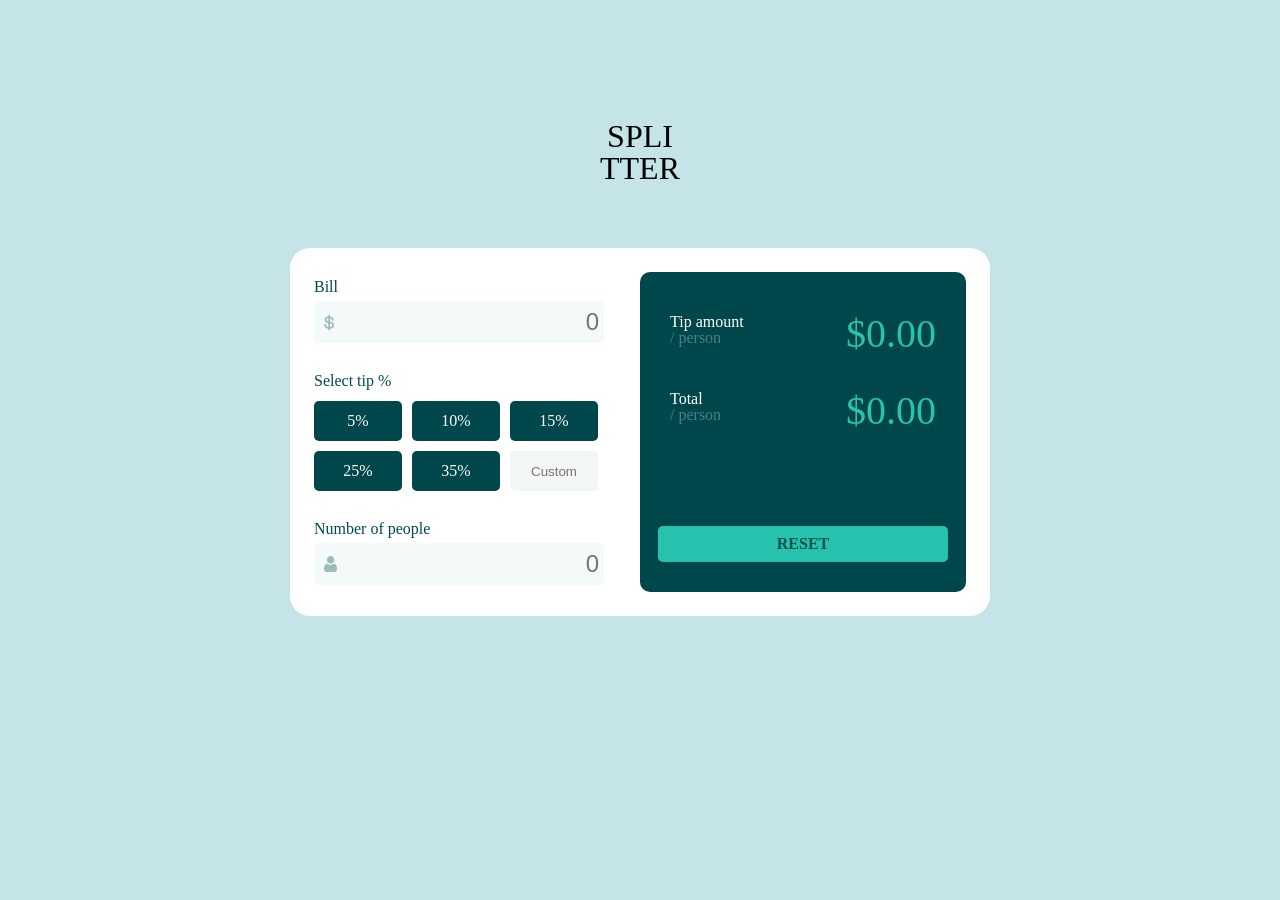
<file: docs/index.html>
<!DOCTYPE html><html lang="en"><head><meta charset="UTF-8"><meta http-equiv="X-UA-Compatible" content="IE=edge"><meta name="viewport" content="width=device-width, initial-scale=1.0"><link rel="stylesheet" href="./css/index.css"><title>Calculadora</title></head><body><div class="main-title">SPLI<br>TTER</div><div class="calculator"><div class="calculator__container"><form class="calculator__content"><div class="calculator__col-one"><div class="calculator__bill"> <div class="calculator__box"><span class="calculator__bill-title grayDark">Bill</span><p class="calculator__error-inactive" id="bill-text-error">Can't be zero </p></div><img src="./images/static/icon-dollar.svg" alt="Image Dolar"><input class="calculator__bill-amount" id="bill-input" type="number" name="bill" min="1" placeholder="0"></div><div class="calculator__tip"><div class="calculator__tip-title grayDark">Select tip %</div><div class="calculator__tip-amount-box"><div class="calculator__tip-amount fixed">5%</div><div class="calculator__tip-amount fixed">10%</div><div class="calculator__tip-amount fixed">15%</div><div class="calculator__tip-amount fixed">25%</div><div class="calculator__tip-amount fixed">35%</div><input class="calculator__tip-amount custom" id="custom-tip" type="text" name="text" placeholder="Custom"></div></div><div class="calculator__people"><div class="calculator__box"><span class="calculator__people-title grayDark">Number of people</span><p class="calculator__error-inactive" id="people-text-error">Can't be zero</p></div><img src="./images/static/icon-person.svg" alt="Image user"><input class="calculator__people-amount" id="people-input" type="number" name="number" min="1" placeholder="0"></div></div><div class="calculator__col-two"><div class="calculator__checkout"><div class="calculator__total-tip">Tip amount <br> <span>/ person</span></div><div class="calculator__total-tip-price" id="calc-tip">$0.00</div><div class="calculator__total-tip">Total <br> <span>/ person</span></div><div class="calculator__total-tip-price" id="calc-total">$0.00</div></div><div class="calculator__reset"><a class="button" href="javascript:void(0)" id="reset-all">RESET</a></div></div></form></div></div></body><script src="./js/index.js"></script></html>
</file>
<file: docs/css/index.css>
*,:after,:before{-webkit-box-sizing:border-box;box-sizing:border-box}a,abbr,acronym,address,applet,article,aside,audio,b,big,blockquote,body,canvas,caption,center,cite,code,dd,del,details,dfn,div,dl,dt,em,embed,fieldset,figcaption,figure,footer,form,h1,h2,h3,h4,h5,h6,header,hgroup,html,i,iframe,img,ins,kbd,label,legend,li,mark,menu,nav,object,ol,output,p,pre,q,ruby,s,samp,section,small,span,strike,strong,sub,summary,sup,table,tbody,td,tfoot,th,thead,time,tr,tt,u,ul,var,video{margin:0;padding:0;border:0;font-size:100%;font:inherit;vertical-align:baseline}article,aside,details,figcaption,figure,footer,header,hgroup,menu,nav,section{display:block}body{line-height:1}ol,ul{list-style:none}blockquote,q{quotes:none}blockquote:after,blockquote:before,q:after,q:before{content:"";content:none}table{border-collapse:collapse;border-spacing:0}.calculator__content{width:700px;display:-webkit-box;display:-ms-flexbox;display:flex;margin:0 auto;padding:24px;background-color:#fff;border-radius:20px}@media (max-width:768px){.calculator__content{-webkit-box-orient:vertical;-webkit-box-direction:normal;-ms-flex-direction:column;flex-direction:column;width:320px}}.calculator__col-one,.calculator__col-two{width:50%;height:320px}.calculator__col-one{display:-webkit-box;display:-ms-flexbox;display:flex;-webkit-box-orient:vertical;-webkit-box-direction:normal;-ms-flex-direction:column;flex-direction:column;-webkit-box-pack:center;-ms-flex-pack:center;justify-content:center}@media (max-width:768px){.calculator__col-one{width:100%;height:430px}}.calculator__bill{margin-bottom:30px}.calculator__box{display:-webkit-box;display:-ms-flexbox;display:flex;-webkit-box-pack:justify;-ms-flex-pack:justify;justify-content:space-between;width:290px}.calculator__error-active{color:#d65c49}.calculator__error-inactive{display:none}.calculator__bill,.calculator__people{position:relative}.calculator__bill img,.calculator__people img{position:absolute;left:10px;top:35px}.calculator__people-title{margin-bottom:6px}.calculator__bill-amount,.calculator__people-amount{width:290px;display:-webkit-box;display:-ms-flexbox;display:flex;-webkit-box-pack:justify;-ms-flex-pack:justify;justify-content:space-between;-webkit-box-align:center;-ms-flex-align:center;align-items:center;background-color:#f4fafa;font-size:24px;padding:7px 5px;color:#1c4e4d;border:0;border-radius:5px;text-align:right}@media (max-width:768px){.calculator__bill-amount,.calculator__people-amount{width:275px}}.calculator__bill-amount:focus,.calculator__bill-amount:hover,.calculator__people-amount:focus,.calculator__people-amount:hover{outline:2px solid #26c0ab}.calculator__bill-title{display:inline-block;margin-bottom:6px}.calculator__tip{margin-bottom:30px}.calculator__tip-title{margin-bottom:12px}.calculator .grayDark{color:#00494d}.calculator__tip-amount-box{display:grid;gap:10px;grid-template-columns:88px 88px 88px;grid-template-rows:40px 40px}@media (max-width:768px){.calculator__tip-amount-box{width:275px;grid-template-columns:1fr 1fr;grid-template-rows:40px 40px 40px}}.calculator__tip-amount{background-color:#00474b;color:#fff;display:-webkit-box;display:-ms-flexbox;display:flex;-webkit-box-pack:center;-ms-flex-pack:center;justify-content:center;-webkit-box-align:center;-ms-flex-align:center;align-items:center;cursor:pointer;border-radius:5px;-webkit-transition:all .2s ease;transition:all .2s ease}.calculator__tip-amount:hover{background-color:#c5e4e7;color:#00494d;cursor:pointer}.calculator__tip-amount.custom{border:0;text-align:center;color:#4a6465;background-color:#f2f6f7}.calculator__tip-amount.active-button{background-color:#26c0ab;color:#00494d}.calculator__col-two{color:#fff;background-color:#00474b;display:-webkit-box;display:-ms-flexbox;display:flex;-webkit-box-orient:vertical;-webkit-box-direction:normal;-ms-flex-direction:column;flex-direction:column;-webkit-box-pack:justify;-ms-flex-pack:justify;justify-content:space-between;border-radius:10px;padding:42px 30px 30px}@media (max-width:768px){.calculator__col-two{width:100%;height:260px;padding:40px 20px 20px}}.calculator__checkout{display:grid;gap:37px;grid-template-columns:1fr 140px}.calculator__total-tip span{color:#478183}.calculator__total-tip-price{color:#2cc1aa;font-size:2.5em;text-align:right}.calculator__reset{position:relative;height:36px}.calculator__reset a{position:absolute;top:0;left:50%;-webkit-transform:translateX(-50%);-ms-transform:translateX(-50%);transform:translateX(-50%)}.button{color:#005150;font-weight:700;background:#26c2ad;text-decoration:none;padding:10px 118.8px;border-radius:5px}@media (max-width:768px){.button{padding:10px 93px}}.main-title{text-align:center;margin:120px 0 64px;font-size:2em}.swal2-popup.swal2-toast{-webkit-box-orient:vertical;-webkit-box-direction:normal;-ms-flex-direction:column;flex-direction:column;-webkit-box-align:stretch;-ms-flex-align:stretch;align-items:stretch;width:auto;padding:1.25em;overflow-y:hidden;background:#fff;-webkit-box-shadow:0 0 .625em #d9d9d9;box-shadow:0 0 .625em #d9d9d9}.swal2-popup.swal2-toast .swal2-header{-webkit-box-orient:horizontal;-webkit-box-direction:normal;-ms-flex-direction:row;flex-direction:row;padding:0}.swal2-popup.swal2-toast .swal2-title{-webkit-box-flex:1;-ms-flex-positive:1;flex-grow:1;-webkit-box-pack:start;-ms-flex-pack:start;justify-content:flex-start;margin:0 .625em;font-size:1em}.swal2-popup.swal2-toast .swal2-loading{-webkit-box-pack:center;-ms-flex-pack:center;justify-content:center}.swal2-popup.swal2-toast .swal2-input{height:2em;margin:.3125em auto;font-size:1em}.swal2-popup.swal2-toast .swal2-validation-message{font-size:1em}.swal2-popup.swal2-toast .swal2-footer{margin:.5em 0 0;padding:.5em 0 0;font-size:.8em}.swal2-popup.swal2-toast .swal2-close{position:static;width:.8em;height:.8em;line-height:.8}.swal2-popup.swal2-toast .swal2-content{-webkit-box-pack:start;-ms-flex-pack:start;justify-content:flex-start;margin:0 .625em;padding:0;font-size:1em;text-align:initial}.swal2-popup.swal2-toast .swal2-html-container{padding:.625em 0 0}.swal2-popup.swal2-toast .swal2-html-container:empty{padding:0}.swal2-popup.swal2-toast .swal2-icon{width:2em;min-width:2em;height:2em;margin:0 .5em 0 0}.swal2-popup.swal2-toast .swal2-icon .swal2-icon-content{display:-webkit-box;display:-ms-flexbox;display:flex;-webkit-box-align:center;-ms-flex-align:center;align-items:center;font-size:1.8em;font-weight:700}@media (-ms-high-contrast:active),(-ms-high-contrast:none){.swal2-popup.swal2-toast .swal2-icon .swal2-icon-content{font-size:.25em}}.swal2-popup.swal2-toast .swal2-icon.swal2-success .swal2-success-ring{width:2em;height:2em}.swal2-popup.swal2-toast .swal2-icon.swal2-error [class^=swal2-x-mark-line]{top:.875em;width:1.375em}.swal2-popup.swal2-toast .swal2-icon.swal2-error [class^=swal2-x-mark-line][class$=left]{left:.3125em}.swal2-popup.swal2-toast .swal2-icon.swal2-error [class^=swal2-x-mark-line][class$=right]{right:.3125em}.swal2-popup.swal2-toast .swal2-actions{-webkit-box-flex:1;-ms-flex:1;flex:1;-ms-flex-preferred-size:auto!important;flex-basis:auto!important;-ms-flex-item-align:stretch;align-self:stretch;width:auto;height:2.2em;height:auto;margin:.3125em .3125em 0;padding:0}.swal2-popup.swal2-toast .swal2-styled{margin:.125em .3125em;padding:.3125em .625em;font-size:1em}.swal2-popup.swal2-toast .swal2-styled:focus{-webkit-box-shadow:0 0 0 1px #fff,0 0 0 3px rgba(100,150,200,.5);box-shadow:0 0 0 1px #fff,0 0 0 3px rgba(100,150,200,.5)}.swal2-popup.swal2-toast .swal2-success{border-color:#a5dc86}.swal2-popup.swal2-toast .swal2-success [class^=swal2-success-circular-line]{position:absolute;width:1.6em;height:3em;-webkit-transform:rotate(45deg);-ms-transform:rotate(45deg);transform:rotate(45deg);border-radius:50%}.swal2-popup.swal2-toast .swal2-success [class^=swal2-success-circular-line][class$=left]{top:-.8em;left:-.5em;-webkit-transform:rotate(-45deg);-ms-transform:rotate(-45deg);transform:rotate(-45deg);-webkit-transform-origin:2em 2em;-ms-transform-origin:2em 2em;transform-origin:2em 2em;border-radius:4em 0 0 4em}.swal2-popup.swal2-toast .swal2-success [class^=swal2-success-circular-line][class$=right]{top:-.25em;left:.9375em;-webkit-transform-origin:0 1.5em;-ms-transform-origin:0 1.5em;transform-origin:0 1.5em;border-radius:0 4em 4em 0}.swal2-popup.swal2-toast .swal2-success .swal2-success-ring{width:2em;height:2em}.swal2-popup.swal2-toast .swal2-success .swal2-success-fix{top:0;left:.4375em;width:.4375em;height:2.6875em}.swal2-popup.swal2-toast .swal2-success [class^=swal2-success-line]{height:.3125em}.swal2-popup.swal2-toast .swal2-success [class^=swal2-success-line][class$=tip]{top:1.125em;left:.1875em;width:.75em}.swal2-popup.swal2-toast .swal2-success [class^=swal2-success-line][class$=long]{top:.9375em;right:.1875em;width:1.375em}.swal2-popup.swal2-toast .swal2-success.swal2-icon-show .swal2-success-line-tip{-webkit-animation:swal2-toast-animate-success-line-tip .75s;animation:swal2-toast-animate-success-line-tip .75s}.swal2-popup.swal2-toast .swal2-success.swal2-icon-show .swal2-success-line-long{-webkit-animation:swal2-toast-animate-success-line-long .75s;animation:swal2-toast-animate-success-line-long .75s}.swal2-popup.swal2-toast.swal2-show{-webkit-animation:swal2-toast-show .5s;animation:swal2-toast-show .5s}.swal2-popup.swal2-toast.swal2-hide{-webkit-animation:swal2-toast-hide .1s forwards;animation:swal2-toast-hide .1s forwards}.swal2-container{display:-webkit-box;display:-ms-flexbox;display:flex;position:fixed;z-index:1060;top:0;right:0;bottom:0;left:0;-webkit-box-orient:horizontal;-webkit-box-direction:normal;-ms-flex-direction:row;flex-direction:row;-webkit-box-align:center;-ms-flex-align:center;align-items:center;-webkit-box-pack:center;-ms-flex-pack:center;justify-content:center;padding:.625em;overflow-x:hidden;-webkit-transition:background-color .1s;transition:background-color .1s;-webkit-overflow-scrolling:touch}.swal2-container.swal2-backdrop-show,.swal2-container.swal2-noanimation{background:rgba(0,0,0,.4)}.swal2-container.swal2-backdrop-hide{background:rgba(0,0,0,0)!important}.swal2-container.swal2-top,.swal2-container.swal2-top-left,.swal2-container.swal2-top-start{-webkit-box-align:start;-ms-flex-align:start;align-items:flex-start}.swal2-container.swal2-top-left,.swal2-container.swal2-top-start{-webkit-box-pack:start;-ms-flex-pack:start;justify-content:flex-start}.swal2-container.swal2-top-end,.swal2-container.swal2-top-right{-webkit-box-align:start;-ms-flex-align:start;align-items:flex-start;-webkit-box-pack:end;-ms-flex-pack:end;justify-content:flex-end}.swal2-container.swal2-center{-webkit-box-align:center;-ms-flex-align:center;align-items:center}.swal2-container.swal2-center-left,.swal2-container.swal2-center-start{-webkit-box-align:center;-ms-flex-align:center;align-items:center;-webkit-box-pack:start;-ms-flex-pack:start;justify-content:flex-start}.swal2-container.swal2-center-end,.swal2-container.swal2-center-right{-webkit-box-align:center;-ms-flex-align:center;align-items:center;-webkit-box-pack:end;-ms-flex-pack:end;justify-content:flex-end}.swal2-container.swal2-bottom{-webkit-box-align:end;-ms-flex-align:end;align-items:flex-end}.swal2-container.swal2-bottom-left,.swal2-container.swal2-bottom-start{-webkit-box-align:end;-ms-flex-align:end;align-items:flex-end;-webkit-box-pack:start;-ms-flex-pack:start;justify-content:flex-start}.swal2-container.swal2-bottom-end,.swal2-container.swal2-bottom-right{-webkit-box-align:end;-ms-flex-align:end;align-items:flex-end;-webkit-box-pack:end;-ms-flex-pack:end;justify-content:flex-end}.swal2-container.swal2-bottom-end>:first-child,.swal2-container.swal2-bottom-left>:first-child,.swal2-container.swal2-bottom-right>:first-child,.swal2-container.swal2-bottom-start>:first-child,.swal2-container.swal2-bottom>:first-child{margin-top:auto}.swal2-container.swal2-grow-fullscreen>.swal2-modal{-ms-flex:1;-webkit-box-flex:1;flex:1;-ms-flex-item-align:stretch;align-self:stretch;-ms-flex-pack:center}.swal2-container.swal2-grow-fullscreen>.swal2-modal,.swal2-container.swal2-grow-row>.swal2-modal{display:-webkit-box!important;display:-ms-flexbox!important;display:flex!important;-webkit-box-flex:1;-webkit-box-pack:center;-ms-flex-pack:center;justify-content:center}.swal2-container.swal2-grow-row>.swal2-modal{-ms-flex:1;-webkit-box-flex:1;flex:1;-ms-flex-line-pack:center;align-content:center;-ms-flex-pack:center}.swal2-container.swal2-grow-column{-webkit-box-flex:1;-ms-flex:1;flex:1;-webkit-box-orient:vertical;-webkit-box-direction:normal;-ms-flex-direction:column;flex-direction:column}.swal2-container.swal2-grow-column.swal2-bottom,.swal2-container.swal2-grow-column.swal2-center,.swal2-container.swal2-grow-column.swal2-top{-webkit-box-align:center;-ms-flex-align:center;align-items:center}.swal2-container.swal2-grow-column.swal2-bottom-left,.swal2-container.swal2-grow-column.swal2-bottom-start,.swal2-container.swal2-grow-column.swal2-center-left,.swal2-container.swal2-grow-column.swal2-center-start,.swal2-container.swal2-grow-column.swal2-top-left,.swal2-container.swal2-grow-column.swal2-top-start{-webkit-box-align:start;-ms-flex-align:start;align-items:flex-start}.swal2-container.swal2-grow-column.swal2-bottom-end,.swal2-container.swal2-grow-column.swal2-bottom-right,.swal2-container.swal2-grow-column.swal2-center-end,.swal2-container.swal2-grow-column.swal2-center-right,.swal2-container.swal2-grow-column.swal2-top-end,.swal2-container.swal2-grow-column.swal2-top-right{-webkit-box-align:end;-ms-flex-align:end;align-items:flex-end}.swal2-container.swal2-grow-column>.swal2-modal{display:-webkit-box!important;display:-ms-flexbox!important;display:flex!important;-webkit-box-flex:1;-ms-flex:1;flex:1;-ms-flex-line-pack:center;align-content:center;-webkit-box-pack:center;-ms-flex-pack:center;justify-content:center}.swal2-container.swal2-no-transition{-webkit-transition:none!important;transition:none!important}.swal2-container:not(.swal2-top):not(.swal2-top-start):not(.swal2-top-end):not(.swal2-top-left):not(.swal2-top-right):not(.swal2-center-start):not(.swal2-center-end):not(.swal2-center-left):not(.swal2-center-right):not(.swal2-bottom):not(.swal2-bottom-start):not(.swal2-bottom-end):not(.swal2-bottom-left):not(.swal2-bottom-right):not(.swal2-grow-fullscreen)>.swal2-modal{margin:auto}@media (-ms-high-contrast:active),(-ms-high-contrast:none){.swal2-container .swal2-modal{margin:0!important}}.swal2-popup{display:none;position:relative;-webkit-box-sizing:border-box;box-sizing:border-box;-webkit-box-orient:vertical;-webkit-box-direction:normal;-ms-flex-direction:column;flex-direction:column;-webkit-box-pack:center;-ms-flex-pack:center;justify-content:center;width:32em;max-width:100%;padding:1.25em;border:none;border-radius:5px;background:#fff;font-family:inherit;font-size:1rem}.swal2-popup:focus{outline:none}.swal2-popup.swal2-loading{overflow-y:hidden}.swal2-header{display:-webkit-box;display:-ms-flexbox;display:flex;-webkit-box-orient:vertical;-webkit-box-direction:normal;-ms-flex-direction:column;flex-direction:column;-webkit-box-align:center;-ms-flex-align:center;align-items:center;padding:0 1.8em}.swal2-title{position:relative;max-width:100%;margin:0 0 .4em;padding:0;color:#595959;font-size:1.875em;font-weight:600;text-align:center;text-transform:none;word-wrap:break-word}.swal2-actions{display:-webkit-box;display:-ms-flexbox;display:flex;z-index:1;-webkit-box-sizing:border-box;box-sizing:border-box;-ms-flex-wrap:wrap;flex-wrap:wrap;-webkit-box-align:center;-ms-flex-align:center;align-items:center;-webkit-box-pack:center;-ms-flex-pack:center;justify-content:center;width:100%;margin:1.25em auto 0;padding:0}.swal2-actions:not(.swal2-loading) .swal2-styled[disabled]{opacity:.4}.swal2-actions:not(.swal2-loading) .swal2-styled:hover{background-image:-webkit-gradient(linear,left top,left bottom,from(rgba(0,0,0,.1)),to(rgba(0,0,0,.1)));background-image:linear-gradient(rgba(0,0,0,.1),rgba(0,0,0,.1))}.swal2-actions:not(.swal2-loading) .swal2-styled:active{background-image:-webkit-gradient(linear,left top,left bottom,from(rgba(0,0,0,.2)),to(rgba(0,0,0,.2)));background-image:linear-gradient(rgba(0,0,0,.2),rgba(0,0,0,.2))}.swal2-loader{display:none;-webkit-box-align:center;-ms-flex-align:center;align-items:center;-webkit-box-pack:center;-ms-flex-pack:center;justify-content:center;width:2.2em;height:2.2em;margin:0 1.875em;-webkit-animation:swal2-rotate-loading 1.5s linear 0s infinite normal;animation:swal2-rotate-loading 1.5s linear 0s infinite normal;border-radius:100%;border-color:#2778c4 rgba(0,0,0,0);border-style:solid;border-width:.25em}.swal2-styled{margin:.3125em;padding:.625em 1.1em;-webkit-box-shadow:none;box-shadow:none;font-weight:500}.swal2-styled:not([disabled]){cursor:pointer}.swal2-styled.swal2-confirm{background:initial;background-color:#2778c4}.swal2-styled.swal2-confirm,.swal2-styled.swal2-deny{border:0;border-radius:.25em;color:#fff;font-size:1em}.swal2-styled.swal2-deny{background:initial;background-color:#d14529}.swal2-styled.swal2-cancel{border:0;border-radius:.25em;background:initial;background-color:#757575;color:#fff;font-size:1em}.swal2-styled:focus{outline:none;-webkit-box-shadow:0 0 0 3px rgba(100,150,200,.5);box-shadow:0 0 0 3px rgba(100,150,200,.5)}.swal2-styled::-moz-focus-inner{border:0}.swal2-footer{-webkit-box-pack:center;-ms-flex-pack:center;justify-content:center;margin:1.25em 0 0;padding:1em 0 0;border-top:1px solid #eee;color:#545454;font-size:1em}.swal2-timer-progress-bar-container{position:absolute;right:0;bottom:0;left:0;height:.25em;overflow:hidden;border-bottom-right-radius:5px;border-bottom-left-radius:5px}.swal2-timer-progress-bar{width:100%;height:.25em;background:rgba(0,0,0,.2)}.swal2-image{max-width:100%;margin:1.25em auto}.swal2-close{position:absolute;z-index:2;top:0;right:0;-webkit-box-align:center;-ms-flex-align:center;align-items:center;-webkit-box-pack:center;-ms-flex-pack:center;justify-content:center;width:1.2em;height:1.2em;padding:0;overflow:hidden;-webkit-transition:color .1s ease-out;transition:color .1s ease-out;border:none;border-radius:5px;background:rgba(0,0,0,0);color:#ccc;font-family:serif;font-size:2.5em;line-height:1.2;cursor:pointer}.swal2-close:hover{-webkit-transform:none;-ms-transform:none;transform:none;background:rgba(0,0,0,0);color:#f27474}.swal2-close:focus{outline:none;-webkit-box-shadow:inset 0 0 0 3px rgba(100,150,200,.5);box-shadow:inset 0 0 0 3px rgba(100,150,200,.5)}.swal2-close::-moz-focus-inner{border:0}.swal2-content{z-index:1;-webkit-box-pack:center;-ms-flex-pack:center;justify-content:center;margin:0;padding:0 1.6em;color:#545454;font-size:1.125em;font-weight:400;line-height:normal;text-align:center;word-wrap:break-word}.swal2-checkbox,.swal2-file,.swal2-input,.swal2-radio,.swal2-select,.swal2-textarea{margin:1em auto}.swal2-file,.swal2-input,.swal2-textarea{-webkit-box-sizing:border-box;box-sizing:border-box;width:100%;-webkit-transition:border-color .3s,-webkit-box-shadow .3s;transition:border-color .3s,-webkit-box-shadow .3s;transition:border-color .3s,box-shadow .3s;transition:border-color .3s,box-shadow .3s,-webkit-box-shadow .3s;border:1px solid #d9d9d9;border-radius:.1875em;background:inherit;-webkit-box-shadow:inset 0 1px 1px rgba(0,0,0,.06);box-shadow:inset 0 1px 1px rgba(0,0,0,.06);color:inherit;font-size:1.125em}.swal2-file.swal2-inputerror,.swal2-input.swal2-inputerror,.swal2-textarea.swal2-inputerror{border-color:#f27474!important;-webkit-box-shadow:0 0 2px #f27474!important;box-shadow:0 0 2px #f27474!important}.swal2-file:focus,.swal2-input:focus,.swal2-textarea:focus{border:1px solid #b4dbed;outline:none;-webkit-box-shadow:0 0 0 3px rgba(100,150,200,.5);box-shadow:0 0 0 3px rgba(100,150,200,.5)}.swal2-file::-webkit-input-placeholder,.swal2-input::-webkit-input-placeholder,.swal2-textarea::-webkit-input-placeholder{color:#ccc}.swal2-file::-moz-placeholder,.swal2-input::-moz-placeholder,.swal2-textarea::-moz-placeholder{color:#ccc}.swal2-file:-ms-input-placeholder,.swal2-input:-ms-input-placeholder,.swal2-textarea:-ms-input-placeholder{color:#ccc}.swal2-file::-ms-input-placeholder,.swal2-input::-ms-input-placeholder,.swal2-textarea::-ms-input-placeholder{color:#ccc}.swal2-file::placeholder,.swal2-input::placeholder,.swal2-textarea::placeholder{color:#ccc}.swal2-range{margin:1em auto;background:#fff}.swal2-range input{width:80%}.swal2-range output{width:20%;color:inherit;font-weight:600;text-align:center}.swal2-range input,.swal2-range output{height:2.625em;padding:0;font-size:1.125em;line-height:2.625em}.swal2-input{height:2.625em;padding:0 .75em}.swal2-input[type=number]{max-width:10em}.swal2-file{background:inherit;font-size:1.125em}.swal2-textarea{height:6.75em;padding:.75em}.swal2-select{min-width:50%;max-width:100%;padding:.375em .625em;background:inherit;color:inherit;font-size:1.125em}.swal2-checkbox,.swal2-radio{-webkit-box-align:center;-ms-flex-align:center;align-items:center;-webkit-box-pack:center;-ms-flex-pack:center;justify-content:center;background:#fff;color:inherit}.swal2-checkbox label,.swal2-radio label{margin:0 .6em;font-size:1.125em}.swal2-checkbox input,.swal2-radio input{-ms-flex-negative:0;flex-shrink:0;margin:0 .4em}.swal2-input-label{display:-webkit-box;display:-ms-flexbox;display:flex;margin:1em auto}.swal2-input-label,.swal2-validation-message{-webkit-box-pack:center;-ms-flex-pack:center;justify-content:center}.swal2-validation-message{-webkit-box-align:center;-ms-flex-align:center;align-items:center;margin:0 -2.7em;padding:.625em;overflow:hidden;background:#f0f0f0;color:#666;font-size:1em;font-weight:300}.swal2-validation-message:before{content:"!";display:inline-block;width:1.5em;min-width:1.5em;height:1.5em;margin:0 .625em;border-radius:50%;background-color:#f27474;color:#fff;font-weight:600;line-height:1.5em;text-align:center}.swal2-icon{position:relative;-webkit-box-sizing:content-box;box-sizing:content-box;-webkit-box-pack:center;-ms-flex-pack:center;justify-content:center;width:5em;height:5em;margin:1.25em auto 1.875em;border-radius:50%;border:.25em solid #000;font-family:inherit;line-height:5em;cursor:default;-webkit-user-select:none;-moz-user-select:none;-ms-user-select:none;user-select:none}.swal2-icon .swal2-icon-content{display:-webkit-box;display:-ms-flexbox;display:flex;-webkit-box-align:center;-ms-flex-align:center;align-items:center;font-size:3.75em}.swal2-icon.swal2-error{border-color:#f27474;color:#f27474}.swal2-icon.swal2-error .swal2-x-mark{position:relative;-webkit-box-flex:1;-ms-flex-positive:1;flex-grow:1}.swal2-icon.swal2-error [class^=swal2-x-mark-line]{display:block;position:absolute;top:2.3125em;width:2.9375em;height:.3125em;border-radius:.125em;background-color:#f27474}.swal2-icon.swal2-error [class^=swal2-x-mark-line][class$=left]{left:1.0625em;-webkit-transform:rotate(45deg);-ms-transform:rotate(45deg);transform:rotate(45deg)}.swal2-icon.swal2-error [class^=swal2-x-mark-line][class$=right]{right:1em;-webkit-transform:rotate(-45deg);-ms-transform:rotate(-45deg);transform:rotate(-45deg)}.swal2-icon.swal2-error.swal2-icon-show{-webkit-animation:swal2-animate-error-icon .5s;animation:swal2-animate-error-icon .5s}.swal2-icon.swal2-error.swal2-icon-show .swal2-x-mark{-webkit-animation:swal2-animate-error-x-mark .5s;animation:swal2-animate-error-x-mark .5s}.swal2-icon.swal2-warning{border-color:#facea8;color:#f8bb86}.swal2-icon.swal2-info{border-color:#9de0f6;color:#3fc3ee}.swal2-icon.swal2-question{border-color:#c9dae1;color:#87adbd}.swal2-icon.swal2-success{border-color:#a5dc86;color:#a5dc86}.swal2-icon.swal2-success [class^=swal2-success-circular-line]{position:absolute;width:3.75em;height:7.5em;-webkit-transform:rotate(45deg);-ms-transform:rotate(45deg);transform:rotate(45deg);border-radius:50%}.swal2-icon.swal2-success [class^=swal2-success-circular-line][class$=left]{top:-.4375em;left:-2.0635em;-webkit-transform:rotate(-45deg);-ms-transform:rotate(-45deg);transform:rotate(-45deg);-webkit-transform-origin:3.75em 3.75em;-ms-transform-origin:3.75em 3.75em;transform-origin:3.75em 3.75em;border-radius:7.5em 0 0 7.5em}.swal2-icon.swal2-success [class^=swal2-success-circular-line][class$=right]{top:-.6875em;left:1.875em;-webkit-transform:rotate(-45deg);-ms-transform:rotate(-45deg);transform:rotate(-45deg);-webkit-transform-origin:0 3.75em;-ms-transform-origin:0 3.75em;transform-origin:0 3.75em;border-radius:0 7.5em 7.5em 0}.swal2-icon.swal2-success .swal2-success-ring{position:absolute;z-index:2;top:-.25em;left:-.25em;-webkit-box-sizing:content-box;box-sizing:content-box;width:100%;height:100%;border:.25em solid rgba(165,220,134,.3);border-radius:50%}.swal2-icon.swal2-success .swal2-success-fix{position:absolute;z-index:1;top:.5em;left:1.625em;width:.4375em;height:5.625em;-webkit-transform:rotate(-45deg);-ms-transform:rotate(-45deg);transform:rotate(-45deg)}.swal2-icon.swal2-success [class^=swal2-success-line]{display:block;position:absolute;z-index:2;height:.3125em;border-radius:.125em;background-color:#a5dc86}.swal2-icon.swal2-success [class^=swal2-success-line][class$=tip]{top:2.875em;left:.8125em;width:1.5625em;-webkit-transform:rotate(45deg);-ms-transform:rotate(45deg);transform:rotate(45deg)}.swal2-icon.swal2-success [class^=swal2-success-line][class$=long]{top:2.375em;right:.5em;width:2.9375em;-webkit-transform:rotate(-45deg);-ms-transform:rotate(-45deg);transform:rotate(-45deg)}.swal2-icon.swal2-success.swal2-icon-show .swal2-success-line-tip{-webkit-animation:swal2-animate-success-line-tip .75s;animation:swal2-animate-success-line-tip .75s}.swal2-icon.swal2-success.swal2-icon-show .swal2-success-line-long{-webkit-animation:swal2-animate-success-line-long .75s;animation:swal2-animate-success-line-long .75s}.swal2-icon.swal2-success.swal2-icon-show .swal2-success-circular-line-right{-webkit-animation:swal2-rotate-success-circular-line 4.25s ease-in;animation:swal2-rotate-success-circular-line 4.25s ease-in}.swal2-progress-steps{-ms-flex-wrap:wrap;flex-wrap:wrap;-webkit-box-align:center;-ms-flex-align:center;align-items:center;max-width:100%;margin:0 0 1.25em;padding:0;background:inherit;font-weight:600}.swal2-progress-steps li{display:inline-block;position:relative}.swal2-progress-steps .swal2-progress-step{z-index:20;-ms-flex-negative:0;flex-shrink:0;width:2em;height:2em;border-radius:2em;background:#2778c4;color:#fff;line-height:2em;text-align:center}.swal2-progress-steps .swal2-progress-step.swal2-active-progress-step{background:#2778c4}.swal2-progress-steps .swal2-progress-step.swal2-active-progress-step~.swal2-progress-step{background:#add8e6;color:#fff}.swal2-progress-steps .swal2-progress-step.swal2-active-progress-step~.swal2-progress-step-line{background:#add8e6}.swal2-progress-steps .swal2-progress-step-line{z-index:10;-ms-flex-negative:0;flex-shrink:0;width:2.5em;height:.4em;margin:0 -1px;background:#2778c4}[class^=swal2]{-webkit-tap-highlight-color:transparent}.swal2-show{-webkit-animation:swal2-show .3s;animation:swal2-show .3s}.swal2-hide{-webkit-animation:swal2-hide .15s forwards;animation:swal2-hide .15s forwards}.swal2-noanimation{-webkit-transition:none;transition:none}.swal2-scrollbar-measure{position:absolute;top:-9999px;width:50px;height:50px;overflow:scroll}.swal2-rtl .swal2-close{right:auto;left:0}.swal2-rtl .swal2-timer-progress-bar{right:0;left:auto}@supports (-ms-accelerator:true){.swal2-range input{width:100%!important}.swal2-range output{display:none}}@media (-ms-high-contrast:active),(-ms-high-contrast:none){.swal2-range input{width:100%!important}.swal2-range output{display:none}}@-webkit-keyframes swal2-toast-show{0%{-webkit-transform:translateY(-.625em) rotate(2deg);transform:translateY(-.625em) rotate(2deg)}33%{-webkit-transform:translateY(0) rotate(-2deg);transform:translateY(0) rotate(-2deg)}66%{-webkit-transform:translateY(.3125em) rotate(2deg);transform:translateY(.3125em) rotate(2deg)}to{-webkit-transform:translateY(0) rotate(0deg);transform:translateY(0) rotate(0deg)}}@keyframes swal2-toast-show{0%{-webkit-transform:translateY(-.625em) rotate(2deg);transform:translateY(-.625em) rotate(2deg)}33%{-webkit-transform:translateY(0) rotate(-2deg);transform:translateY(0) rotate(-2deg)}66%{-webkit-transform:translateY(.3125em) rotate(2deg);transform:translateY(.3125em) rotate(2deg)}to{-webkit-transform:translateY(0) rotate(0deg);transform:translateY(0) rotate(0deg)}}@-webkit-keyframes swal2-toast-hide{to{-webkit-transform:rotate(1deg);transform:rotate(1deg);opacity:0}}@keyframes swal2-toast-hide{to{-webkit-transform:rotate(1deg);transform:rotate(1deg);opacity:0}}@-webkit-keyframes swal2-toast-animate-success-line-tip{0%{top:.5625em;left:.0625em;width:0}54%{top:.125em;left:.125em;width:0}70%{top:.625em;left:-.25em;width:1.625em}84%{top:1.0625em;left:.75em;width:.5em}to{top:1.125em;left:.1875em;width:.75em}}@keyframes swal2-toast-animate-success-line-tip{0%{top:.5625em;left:.0625em;width:0}54%{top:.125em;left:.125em;width:0}70%{top:.625em;left:-.25em;width:1.625em}84%{top:1.0625em;left:.75em;width:.5em}to{top:1.125em;left:.1875em;width:.75em}}@-webkit-keyframes swal2-toast-animate-success-line-long{0%{top:1.625em;right:1.375em;width:0}65%{top:1.25em;right:.9375em;width:0}84%{top:.9375em;right:0;width:1.125em}to{top:.9375em;right:.1875em;width:1.375em}}@keyframes swal2-toast-animate-success-line-long{0%{top:1.625em;right:1.375em;width:0}65%{top:1.25em;right:.9375em;width:0}84%{top:.9375em;right:0;width:1.125em}to{top:.9375em;right:.1875em;width:1.375em}}@-webkit-keyframes swal2-show{0%{-webkit-transform:scale(.7);transform:scale(.7)}45%{-webkit-transform:scale(1.05);transform:scale(1.05)}80%{-webkit-transform:scale(.95);transform:scale(.95)}to{-webkit-transform:scale(1);transform:scale(1)}}@keyframes swal2-show{0%{-webkit-transform:scale(.7);transform:scale(.7)}45%{-webkit-transform:scale(1.05);transform:scale(1.05)}80%{-webkit-transform:scale(.95);transform:scale(.95)}to{-webkit-transform:scale(1);transform:scale(1)}}@-webkit-keyframes swal2-hide{0%{-webkit-transform:scale(1);transform:scale(1);opacity:1}to{-webkit-transform:scale(.5);transform:scale(.5);opacity:0}}@keyframes swal2-hide{0%{-webkit-transform:scale(1);transform:scale(1);opacity:1}to{-webkit-transform:scale(.5);transform:scale(.5);opacity:0}}@-webkit-keyframes swal2-animate-success-line-tip{0%{top:1.1875em;left:.0625em;width:0}54%{top:1.0625em;left:.125em;width:0}70%{top:2.1875em;left:-.375em;width:3.125em}84%{top:3em;left:1.3125em;width:1.0625em}to{top:2.8125em;left:.8125em;width:1.5625em}}@keyframes swal2-animate-success-line-tip{0%{top:1.1875em;left:.0625em;width:0}54%{top:1.0625em;left:.125em;width:0}70%{top:2.1875em;left:-.375em;width:3.125em}84%{top:3em;left:1.3125em;width:1.0625em}to{top:2.8125em;left:.8125em;width:1.5625em}}@-webkit-keyframes swal2-animate-success-line-long{0%{top:3.375em;right:2.875em;width:0}65%{top:3.375em;right:2.875em;width:0}84%{top:2.1875em;right:0;width:3.4375em}to{top:2.375em;right:.5em;width:2.9375em}}@keyframes swal2-animate-success-line-long{0%{top:3.375em;right:2.875em;width:0}65%{top:3.375em;right:2.875em;width:0}84%{top:2.1875em;right:0;width:3.4375em}to{top:2.375em;right:.5em;width:2.9375em}}@-webkit-keyframes swal2-rotate-success-circular-line{0%{-webkit-transform:rotate(-45deg);transform:rotate(-45deg)}5%{-webkit-transform:rotate(-45deg);transform:rotate(-45deg)}12%{-webkit-transform:rotate(-405deg);transform:rotate(-405deg)}to{-webkit-transform:rotate(-405deg);transform:rotate(-405deg)}}@keyframes swal2-rotate-success-circular-line{0%{-webkit-transform:rotate(-45deg);transform:rotate(-45deg)}5%{-webkit-transform:rotate(-45deg);transform:rotate(-45deg)}12%{-webkit-transform:rotate(-405deg);transform:rotate(-405deg)}to{-webkit-transform:rotate(-405deg);transform:rotate(-405deg)}}@-webkit-keyframes swal2-animate-error-x-mark{0%{margin-top:1.625em;-webkit-transform:scale(.4);transform:scale(.4);opacity:0}50%{margin-top:1.625em;-webkit-transform:scale(.4);transform:scale(.4);opacity:0}80%{margin-top:-.375em;-webkit-transform:scale(1.15);transform:scale(1.15)}to{margin-top:0;-webkit-transform:scale(1);transform:scale(1);opacity:1}}@keyframes swal2-animate-error-x-mark{0%{margin-top:1.625em;-webkit-transform:scale(.4);transform:scale(.4);opacity:0}50%{margin-top:1.625em;-webkit-transform:scale(.4);transform:scale(.4);opacity:0}80%{margin-top:-.375em;-webkit-transform:scale(1.15);transform:scale(1.15)}to{margin-top:0;-webkit-transform:scale(1);transform:scale(1);opacity:1}}@-webkit-keyframes swal2-animate-error-icon{0%{-webkit-transform:rotateX(100deg);transform:rotateX(100deg);opacity:0}to{-webkit-transform:rotateX(0deg);transform:rotateX(0deg);opacity:1}}@keyframes swal2-animate-error-icon{0%{-webkit-transform:rotateX(100deg);transform:rotateX(100deg);opacity:0}to{-webkit-transform:rotateX(0deg);transform:rotateX(0deg);opacity:1}}@-webkit-keyframes swal2-rotate-loading{0%{-webkit-transform:rotate(0deg);transform:rotate(0deg)}to{-webkit-transform:rotate(1turn);transform:rotate(1turn)}}@keyframes swal2-rotate-loading{0%{-webkit-transform:rotate(0deg);transform:rotate(0deg)}to{-webkit-transform:rotate(1turn);transform:rotate(1turn)}}body.swal2-shown:not(.swal2-no-backdrop):not(.swal2-toast-shown){overflow:hidden}body.swal2-height-auto{height:auto!important}body.swal2-no-backdrop .swal2-container{top:auto;right:auto;bottom:auto;left:auto;max-width:calc(100% - 1.25em);background-color:rgba(0,0,0,0)!important}body.swal2-no-backdrop .swal2-container>.swal2-modal{-webkit-box-shadow:0 0 10px rgba(0,0,0,.4);box-shadow:0 0 10px rgba(0,0,0,.4)}body.swal2-no-backdrop .swal2-container.swal2-top{top:0;left:50%;-webkit-transform:translateX(-50%);-ms-transform:translateX(-50%);transform:translateX(-50%)}body.swal2-no-backdrop .swal2-container.swal2-top-left,body.swal2-no-backdrop .swal2-container.swal2-top-start{top:0;left:0}body.swal2-no-backdrop .swal2-container.swal2-top-end,body.swal2-no-backdrop .swal2-container.swal2-top-right{top:0;right:0}body.swal2-no-backdrop .swal2-container.swal2-center{top:50%;left:50%;-webkit-transform:translate(-50%,-50%);-ms-transform:translate(-50%,-50%);transform:translate(-50%,-50%)}body.swal2-no-backdrop .swal2-container.swal2-center-left,body.swal2-no-backdrop .swal2-container.swal2-center-start{top:50%;left:0;-webkit-transform:translateY(-50%);-ms-transform:translateY(-50%);transform:translateY(-50%)}body.swal2-no-backdrop .swal2-container.swal2-center-end,body.swal2-no-backdrop .swal2-container.swal2-center-right{top:50%;right:0;-webkit-transform:translateY(-50%);-ms-transform:translateY(-50%);transform:translateY(-50%)}body.swal2-no-backdrop .swal2-container.swal2-bottom{bottom:0;left:50%;-webkit-transform:translateX(-50%);-ms-transform:translateX(-50%);transform:translateX(-50%)}body.swal2-no-backdrop .swal2-container.swal2-bottom-left,body.swal2-no-backdrop .swal2-container.swal2-bottom-start{bottom:0;left:0}body.swal2-no-backdrop .swal2-container.swal2-bottom-end,body.swal2-no-backdrop .swal2-container.swal2-bottom-right{right:0;bottom:0}@media print{body.swal2-shown:not(.swal2-no-backdrop):not(.swal2-toast-shown){overflow-y:scroll!important}body.swal2-shown:not(.swal2-no-backdrop):not(.swal2-toast-shown)>[aria-hidden=true]{display:none}body.swal2-shown:not(.swal2-no-backdrop):not(.swal2-toast-shown) .swal2-container{position:static!important}}body.swal2-toast-shown .swal2-container{background-color:rgba(0,0,0,0)}body.swal2-toast-shown .swal2-container.swal2-top{top:0;right:auto;bottom:auto;left:50%;-webkit-transform:translateX(-50%);-ms-transform:translateX(-50%);transform:translateX(-50%)}body.swal2-toast-shown .swal2-container.swal2-top-end,body.swal2-toast-shown .swal2-container.swal2-top-right{top:0;right:0;bottom:auto;left:auto}body.swal2-toast-shown .swal2-container.swal2-top-left,body.swal2-toast-shown .swal2-container.swal2-top-start{top:0;right:auto;bottom:auto;left:0}body.swal2-toast-shown .swal2-container.swal2-center-left,body.swal2-toast-shown .swal2-container.swal2-center-start{top:50%;right:auto;bottom:auto;left:0;-webkit-transform:translateY(-50%);-ms-transform:translateY(-50%);transform:translateY(-50%)}body.swal2-toast-shown .swal2-container.swal2-center{top:50%;right:auto;bottom:auto;left:50%;-webkit-transform:translate(-50%,-50%);-ms-transform:translate(-50%,-50%);transform:translate(-50%,-50%)}body.swal2-toast-shown .swal2-container.swal2-center-end,body.swal2-toast-shown .swal2-container.swal2-center-right{top:50%;right:0;bottom:auto;left:auto;-webkit-transform:translateY(-50%);-ms-transform:translateY(-50%);transform:translateY(-50%)}body.swal2-toast-shown .swal2-container.swal2-bottom-left,body.swal2-toast-shown .swal2-container.swal2-bottom-start{top:auto;right:auto;bottom:0;left:0}body.swal2-toast-shown .swal2-container.swal2-bottom{top:auto;right:auto;bottom:0;left:50%;-webkit-transform:translateX(-50%);-ms-transform:translateX(-50%);transform:translateX(-50%)}body.swal2-toast-shown .swal2-container.swal2-bottom-end,body.swal2-toast-shown .swal2-container.swal2-bottom-right{top:auto;right:0;bottom:0;left:auto}body{background:#c5e4e7}input[type=number]::-webkit-inner-spin-button,input[type=number]::-webkit-outer-spin-button{-webkit-appearance:none;margin:0}input[type=number]{-moz-appearance:textfield}@font-face{font-family:ROBOTO;src:url(/fonts/Roboto-Bold.ttf?7c18188784f21915f42a5b3bc9d91e20) format("TrueType");font-weight:700;font-style:normal}@font-face{font-family:ROBOTO;src:url(/fonts/Roboto-Italic.ttf?9da6e8b1803fec548ee0720f620f93f5) format("TrueType");font-weight:400;font-style:italic}@font-face{font-family:ROBOTO;src:url(/fonts/Roboto-Light.ttf?88823c2015ffd5fa89d567e17297a137) format("TrueType");font-weight:300;font-style:normal}@font-face{font-family:ROBOTO;src:url(/fonts/Roboto-Regular.ttf?11eabca2251325cfc5589c9c6fb57b46) format("TrueType");font-weight:400;font-style:normal}
</file>
